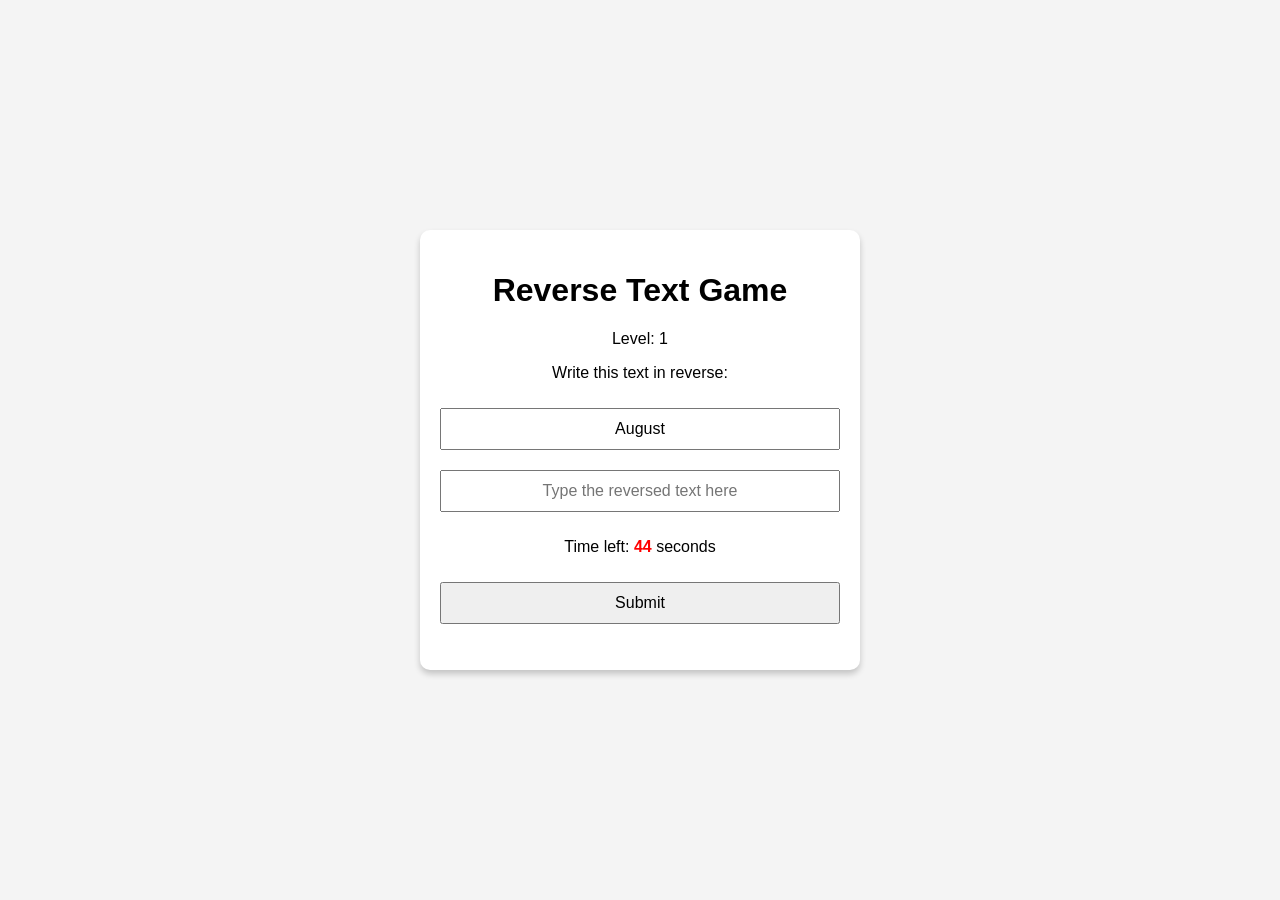
<file: reverseGame/index.html>
<!DOCTYPE html>
<html lang="en">
<head>
    <meta charset="UTF-8">
    <meta name="viewport" content="width=device-width, initial-scale=1.0">
    <title>Reverse Text Game</title>
    <link rel="stylesheet" href="style.css">
    
</head>
<body>
    <div class="container">
        <h1>Reverse Text Game</h1>
        <p id="level-text">Level: <span id="level">1</span></p>
        <p id="challenge-text">Write this text in reverse:</p>
        <input type="text" id="challenge" readonly>
        <input type="text" id="user-input" placeholder="Type the reversed text here">
        <p>Time left: <span id="timer">45</span> seconds</p>
        <button id="submit-btn">Submit</button>
        <p id="message"></p>
        <button id="restart-btn" class="hidden">Restart</button>
    </div>
    <script src="script.js"></script>

</html>
</file>
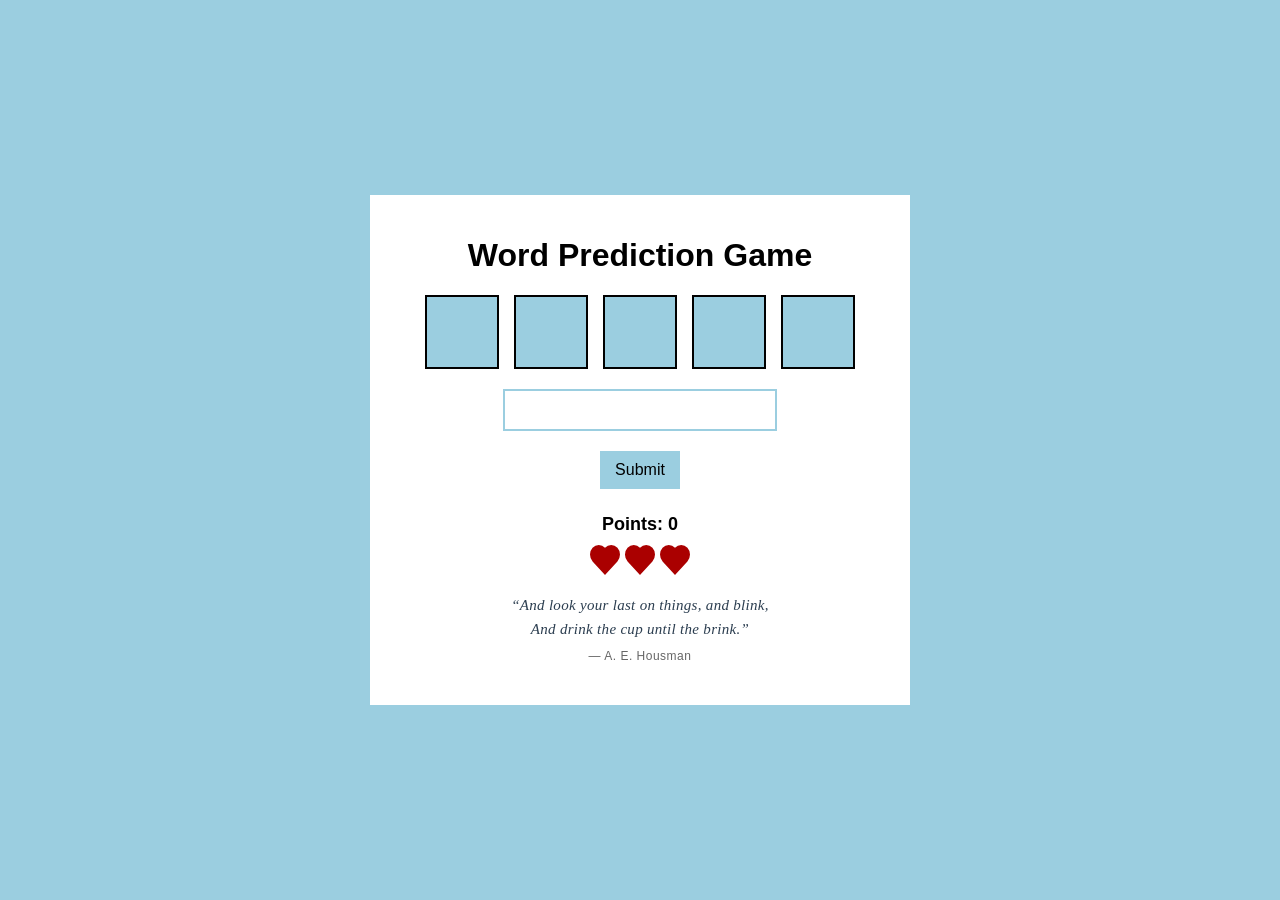
<file: BBF101E-TermProject/game.html>
<!DOCTYPE html>
<html lang="en">
<head>
    <meta charset="utf-8">
    <meta name="viewport" content="width=device-width, initial-scale=1.0">
    <title>Word Prediction Game</title>
    <link rel="stylesheet" href="gamestyle.css">
</head>
<body>
    <div id="gameboard">
        <h1>Word Prediction Game</h1>

        <div class="letters-align">
            <div class="box">
                <img class="hidden" src="b_word.svg" id="b_letter">
            </div>
            <div class="box">
                <img class="hidden" src="l_word.svg" id="l_letter">
            </div>
            <div class="box">
                <img class="hidden" src="i_word.svg" id="i_letter">
            </div>
            <div class="box">
                <img class="hidden" src="n_word.svg" id="n_letter">
            </div>
            <div class="box">
                <img class="hidden" src="k_word.svg" id="k_letter">
            </div>
        </div>
        
        <div class="controls">

        <div class="controls">
            
            <div class="input">
                <input id="guess" type="text">
            </div>

            <div class="buttons">
                <button id="submit-btn">Submit</button>
                <button id="reset-btn" class="hidden">Reset</button>
            </div>

            <div class="others">
                <p id="score">Points: 0</p>
                <div id="hearts">
                    <img src="hearts.svg" class="hearts-icon">
                    <img src="hearts.svg" class="hearts-icon">
                    <img src="hearts.svg" class="hearts-icon">
                </div>
            </div>
        </div>

        <div class="epigraph">
            <p class="poem-line">“And look your last on things, and blink,</p>
            <p class="poem-line">And drink the cup until the brink.”</p>
            <span class="poem-author">— A. E. Housman</span>
        </div>
            
    </div>

    <script src="gamescript.js"></script>
</body>
</html>
</file>
<file: reverseGame/style.css>
body {
    font-family: Arial, sans-serif;
    display: flex;
    justify-content: center;
    align-items: center;
    height: 100vh;
    margin: 0;
    background-color: #f4f4f4;
    text-align: center;
}
.container {
    background-color: #fff;
    padding: 20px;
    border-radius: 10px;
    box-shadow: 0 4px 6px rgba(0,0,0,0.2);
    width: 90%;
    max-width: 400px;
}
input, button {
    margin: 10px 0;
    padding: 10px;
    width: 100%;
    box-sizing: border-box;
    font-size: 1em;
}
input {
    text-align: center;
}
.hidden {
    display: none;
}
#timer {
    font-weight: bold;
    color: red;
}
</file>
<file: BBF101E-TermProject/gamestyle.css>
body {
  font-family: sans-serif;
  margin: 0;
  padding: 0;
  background-color: #9bcee0;
  display: flex;
  justify-content: center;
  align-items: center;
  height: 100vh;
  text-align: center;
}

#gameboard {
  width: 90%;
  max-width: 500px;
  background: #ffffff;
  padding: 20px;
}

.letters-align {
  display: flex;
  justify-content: center;
  gap: 15px;
  margin-bottom: 20px;
}

.box {
  width: 70px;
  height: 70px;
  background-color: #9bcee0;
  border: 2px solid #000000;
  display: flex;
  justify-content: center;
  align-items: center;
  position: relative;
}

.hidden {
  opacity: 0;
}

input#guess {
  padding: 10px;
  font-size: 16px;
  border: 2px solid #ccc;
  width: 100%;
  max-width: 250px;
  margin-bottom: 15px;
}

input#guess:focus {
  border-color: #9bcee0;
  outline: none;
}

.buttons button {
  background-color: #9bcee0;
  color: rgb(0, 0, 0);
  border: none;
  padding: 10px 15px;
  font-size: 16px;
  cursor: pointer;
  margin: 5px;
}


.buttons .hidden {
  display: none;
}

.others {
  margin-top: 20px;
}

#score {
  font-size: 18px;
  font-weight: bold;
  margin-bottom: 10px;
}

#hearts {
  display: flex;
  justify-content: center;
  gap: 5px;
}

.hearts-icon {
  width: 30px;
  height: 30px;
}

.epigraph {
  margin: 18px auto;
  font-family: 'Georgia', 'Times New Roman', serif;
  font-style: italic;
  line-height: 1.6;
  text-align: center;
}

.poem-line {
  margin: 0;
  font-size: 15px;
  color: #2c3e50;
  letter-spacing: 0.3px;
}

.poem-author {
  display: block;
  margin-top: 6px;
  font-size: 12px;
  font-style: normal;
  font-family: sans-serif;
  color: #666666;
  letter-spacing: 0.5px;
}
</file>
